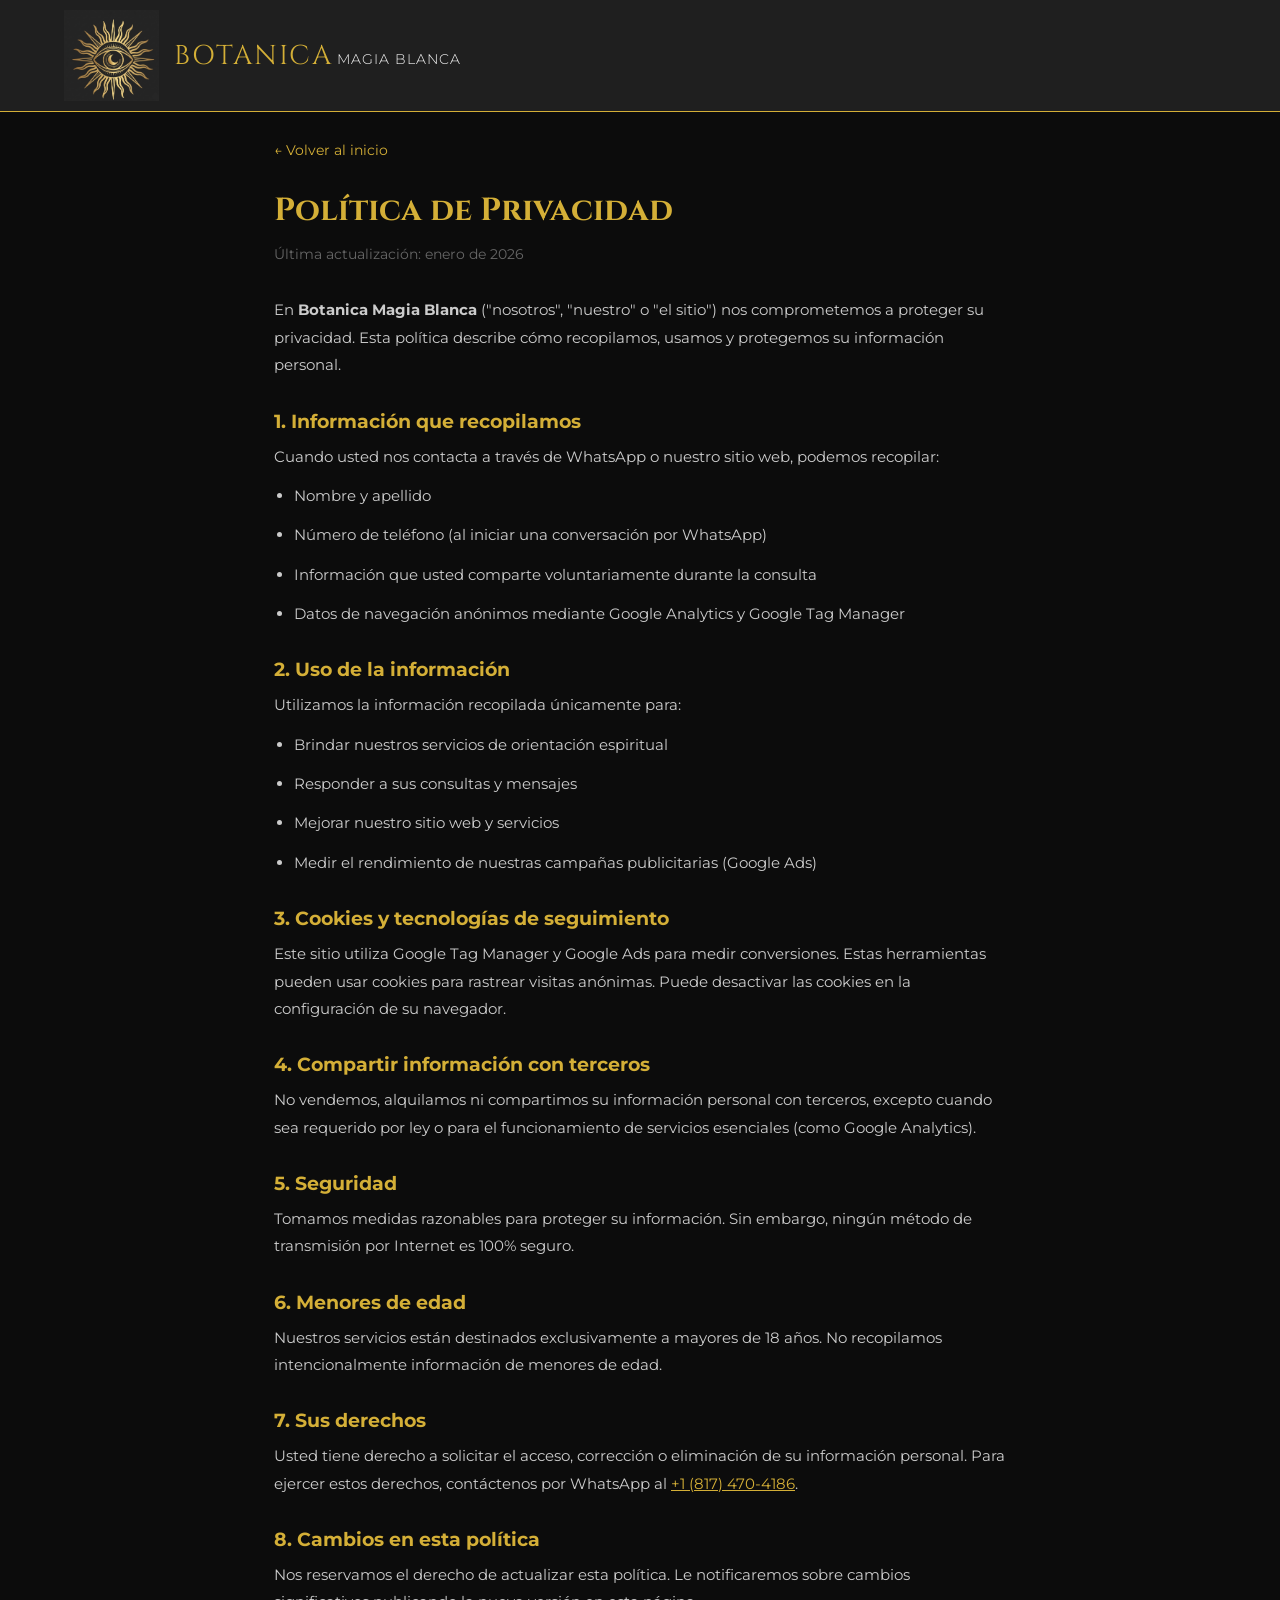
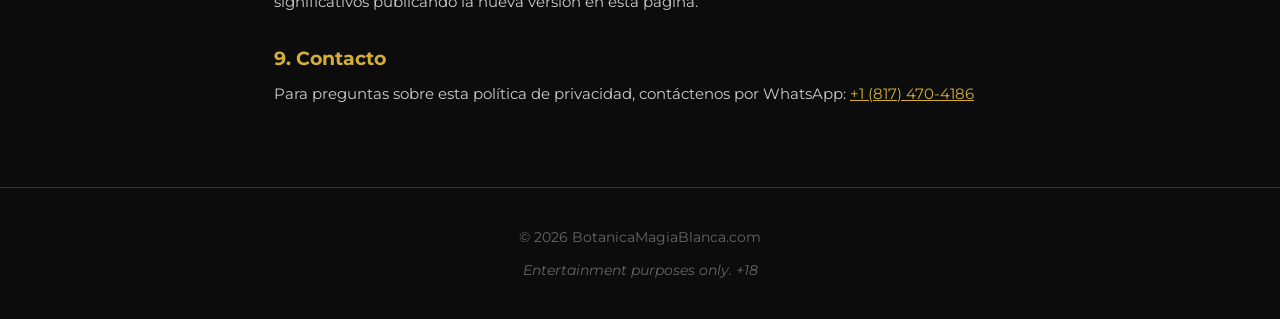
<file: privacidad.html>
<!DOCTYPE html>
<html lang="es">
<head>
    <meta charset="UTF-8">
    <meta name="viewport" content="width=device-width, initial-scale=1.0">
    <title>Política de Privacidad | Botanica Magia Blanca</title>
    <meta name="robots" content="noindex, follow">
    <link href="https://fonts.googleapis.com/css2?family=Cinzel:wght@700&family=Montserrat:wght@300;400;600&display=swap" rel="stylesheet">
    <link rel="stylesheet" href="Style.css">
    <style>
        .legal-page { max-width: 860px; margin: 140px auto 80px; padding: 0 5%; }
        .legal-page h1 { font-family: var(--fuente-titulos); color: var(--dorado); margin-bottom: 10px; }
        .legal-page h2 { color: var(--dorado); font-size: 1.2rem; margin: 30px 0 10px; }
        .legal-page p, .legal-page li { color: #ccc; line-height: 1.8; margin-bottom: 12px; font-size: 0.95rem; }
        .legal-page ul { padding-left: 20px; }
        .legal-page .fecha { color: #666; font-size: 0.85rem; margin-bottom: 30px; }
        .back-link { display: inline-block; margin-bottom: 30px; color: var(--dorado); text-decoration: none; font-size: 0.9rem; }
        .back-link:hover { text-decoration: underline; }
    </style>
</head>
<body>
    <header class="main-header">
        <div class="top-header">
            <div class="logo-container">
                <img src="images/Logo.png" alt="Logo Botanica Magia Blanca" class="logo-simbolo">
                <div class="logo-texto-agrupado">
                    <span class="linea-superior">BOTANICA</span>
                    <span class="linea-inferior">MAGIA BLANCA</span>
                </div>
            </div>
        </div>
    </header>

    <div class="legal-page">
        <a href="index.html" class="back-link">← Volver al inicio</a>
        <h1>Política de Privacidad</h1>
        <p class="fecha">Última actualización: enero de 2026</p>

        <p>En <strong>Botanica Magia Blanca</strong> ("nosotros", "nuestro" o "el sitio") nos comprometemos a proteger su privacidad. Esta política describe cómo recopilamos, usamos y protegemos su información personal.</p>

        <h2>1. Información que recopilamos</h2>
        <p>Cuando usted nos contacta a través de WhatsApp o nuestro sitio web, podemos recopilar:</p>
        <ul>
            <li>Nombre y apellido</li>
            <li>Número de teléfono (al iniciar una conversación por WhatsApp)</li>
            <li>Información que usted comparte voluntariamente durante la consulta</li>
            <li>Datos de navegación anónimos mediante Google Analytics y Google Tag Manager</li>
        </ul>

        <h2>2. Uso de la información</h2>
        <p>Utilizamos la información recopilada únicamente para:</p>
        <ul>
            <li>Brindar nuestros servicios de orientación espiritual</li>
            <li>Responder a sus consultas y mensajes</li>
            <li>Mejorar nuestro sitio web y servicios</li>
            <li>Medir el rendimiento de nuestras campañas publicitarias (Google Ads)</li>
        </ul>

        <h2>3. Cookies y tecnologías de seguimiento</h2>
        <p>Este sitio utiliza Google Tag Manager y Google Ads para medir conversiones. Estas herramientas pueden usar cookies para rastrear visitas anónimas. Puede desactivar las cookies en la configuración de su navegador.</p>

        <h2>4. Compartir información con terceros</h2>
        <p>No vendemos, alquilamos ni compartimos su información personal con terceros, excepto cuando sea requerido por ley o para el funcionamiento de servicios esenciales (como Google Analytics).</p>

        <h2>5. Seguridad</h2>
        <p>Tomamos medidas razonables para proteger su información. Sin embargo, ningún método de transmisión por Internet es 100% seguro.</p>

        <h2>6. Menores de edad</h2>
        <p>Nuestros servicios están destinados exclusivamente a mayores de 18 años. No recopilamos intencionalmente información de menores de edad.</p>

        <h2>7. Sus derechos</h2>
        <p>Usted tiene derecho a solicitar el acceso, corrección o eliminación de su información personal. Para ejercer estos derechos, contáctenos por WhatsApp al <a href="https://wa.me/18174704186" style="color: var(--dorado);">+1 (817) 470-4186</a>.</p>

        <h2>8. Cambios en esta política</h2>
        <p>Nos reservamos el derecho de actualizar esta política. Le notificaremos sobre cambios significativos publicando la nueva versión en esta página.</p>

        <h2>9. Contacto</h2>
        <p>Para preguntas sobre esta política de privacidad, contáctenos por WhatsApp: <a href="https://wa.me/18174704186" style="color: var(--dorado);">+1 (817) 470-4186</a></p>
    </div>

    <footer class="footer">
        <p>&copy; 2026 BotanicaMagiaBlanca.com</p>
        <p class="disclaimer">Entertainment purposes only. +18</p>
    </footer>
</body>
</html>
</file>
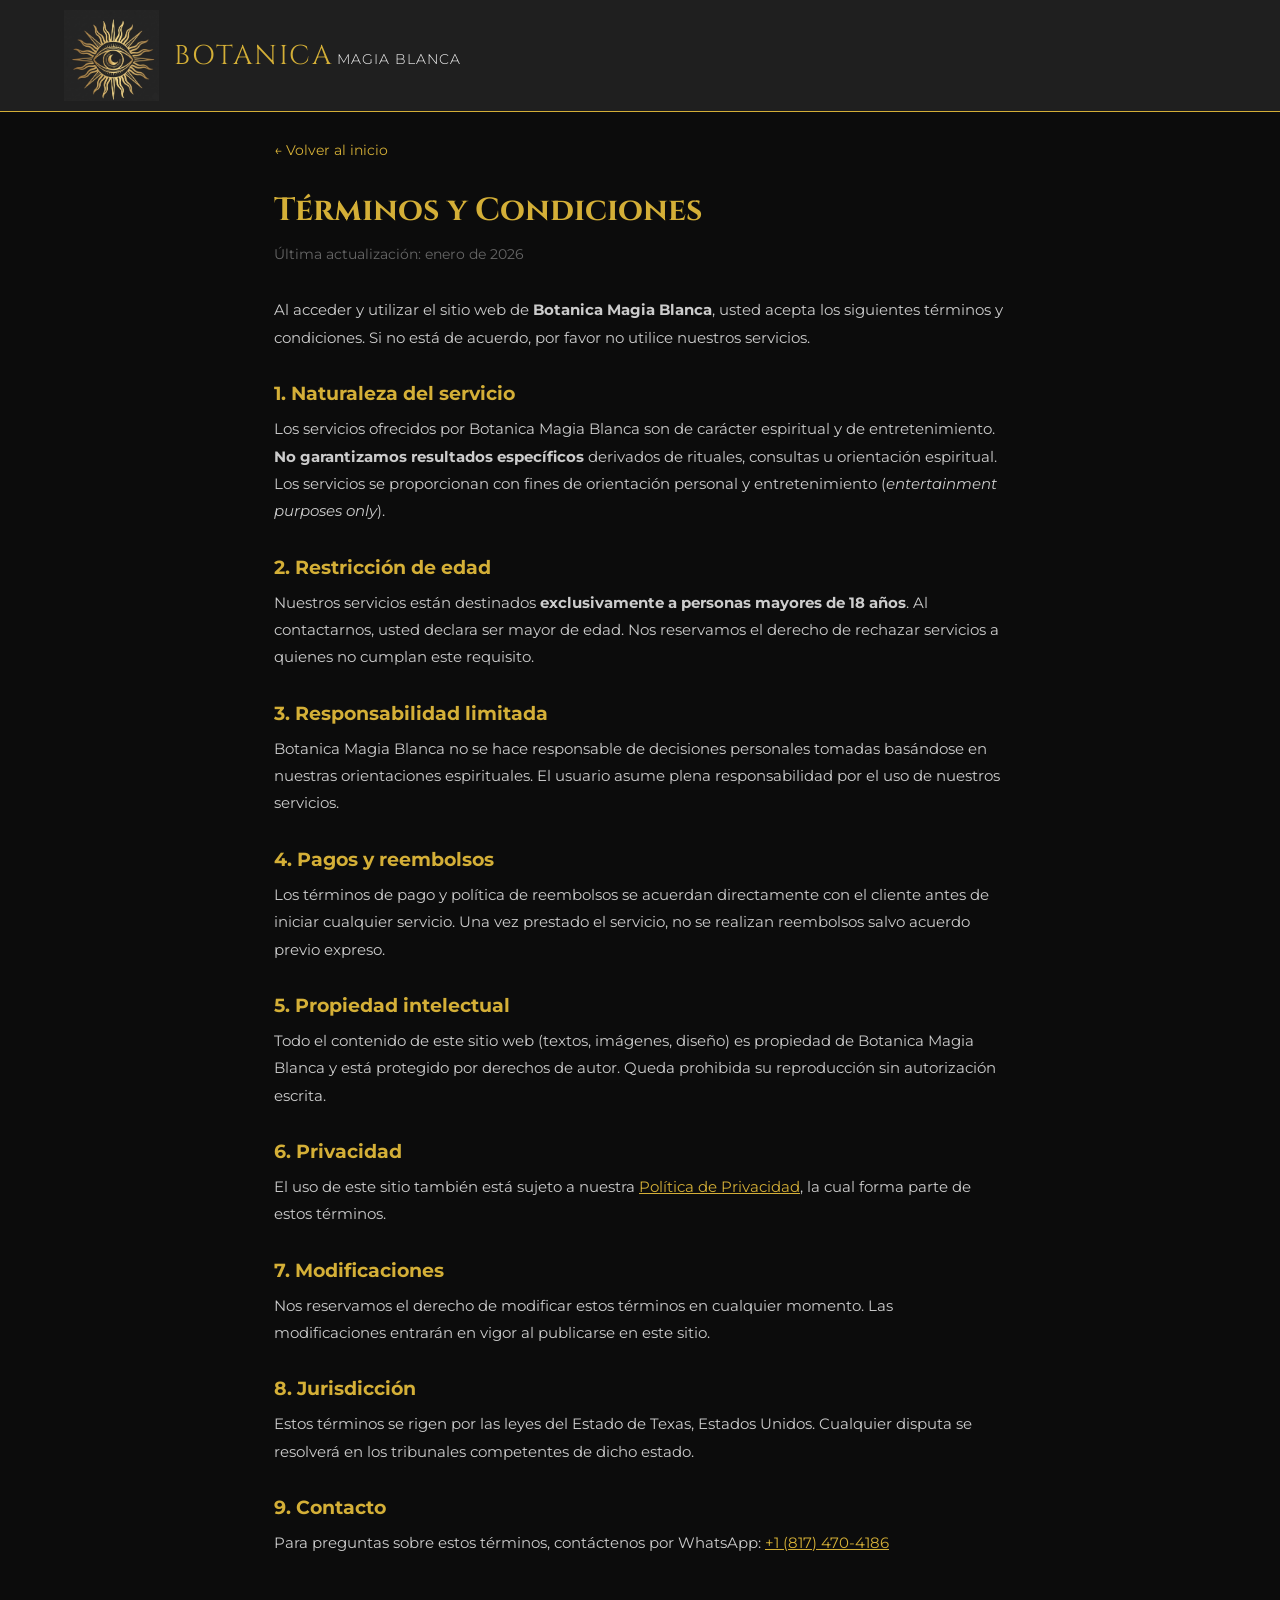
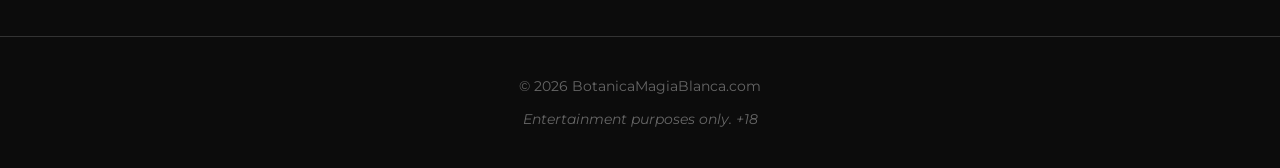
<file: terminos.html>
<!DOCTYPE html>
<html lang="es">
<head>
    <meta charset="UTF-8">
    <meta name="viewport" content="width=device-width, initial-scale=1.0">
    <title>Términos y Condiciones | Botanica Magia Blanca</title>
    <meta name="robots" content="noindex, follow">
    <link href="https://fonts.googleapis.com/css2?family=Cinzel:wght@700&family=Montserrat:wght@300;400;600&display=swap" rel="stylesheet">
    <link rel="stylesheet" href="Style.css">
    <style>
        .legal-page { max-width: 860px; margin: 140px auto 80px; padding: 0 5%; }
        .legal-page h1 { font-family: var(--fuente-titulos); color: var(--dorado); margin-bottom: 10px; }
        .legal-page h2 { color: var(--dorado); font-size: 1.2rem; margin: 30px 0 10px; }
        .legal-page p, .legal-page li { color: #ccc; line-height: 1.8; margin-bottom: 12px; font-size: 0.95rem; }
        .legal-page ul { padding-left: 20px; }
        .legal-page .fecha { color: #666; font-size: 0.85rem; margin-bottom: 30px; }
        .back-link { display: inline-block; margin-bottom: 30px; color: var(--dorado); text-decoration: none; font-size: 0.9rem; }
        .back-link:hover { text-decoration: underline; }
    </style>
</head>
<body>
    <header class="main-header">
        <div class="top-header">
            <div class="logo-container">
                <img src="images/Logo.png" alt="Logo Botanica Magia Blanca" class="logo-simbolo">
                <div class="logo-texto-agrupado">
                    <span class="linea-superior">BOTANICA</span>
                    <span class="linea-inferior">MAGIA BLANCA</span>
                </div>
            </div>
        </div>
    </header>

    <div class="legal-page">
        <a href="index.html" class="back-link">← Volver al inicio</a>
        <h1>Términos y Condiciones</h1>
        <p class="fecha">Última actualización: enero de 2026</p>

        <p>Al acceder y utilizar el sitio web de <strong>Botanica Magia Blanca</strong>, usted acepta los siguientes términos y condiciones. Si no está de acuerdo, por favor no utilice nuestros servicios.</p>

        <h2>1. Naturaleza del servicio</h2>
        <p>Los servicios ofrecidos por Botanica Magia Blanca son de carácter espiritual y de entretenimiento. <strong>No garantizamos resultados específicos</strong> derivados de rituales, consultas u orientación espiritual. Los servicios se proporcionan con fines de orientación personal y entretenimiento (<em>entertainment purposes only</em>).</p>

        <h2>2. Restricción de edad</h2>
        <p>Nuestros servicios están destinados <strong>exclusivamente a personas mayores de 18 años</strong>. Al contactarnos, usted declara ser mayor de edad. Nos reservamos el derecho de rechazar servicios a quienes no cumplan este requisito.</p>

        <h2>3. Responsabilidad limitada</h2>
        <p>Botanica Magia Blanca no se hace responsable de decisiones personales tomadas basándose en nuestras orientaciones espirituales. El usuario asume plena responsabilidad por el uso de nuestros servicios.</p>

        <h2>4. Pagos y reembolsos</h2>
        <p>Los términos de pago y política de reembolsos se acuerdan directamente con el cliente antes de iniciar cualquier servicio. Una vez prestado el servicio, no se realizan reembolsos salvo acuerdo previo expreso.</p>

        <h2>5. Propiedad intelectual</h2>
        <p>Todo el contenido de este sitio web (textos, imágenes, diseño) es propiedad de Botanica Magia Blanca y está protegido por derechos de autor. Queda prohibida su reproducción sin autorización escrita.</p>

        <h2>6. Privacidad</h2>
        <p>El uso de este sitio también está sujeto a nuestra <a href="privacidad.html" style="color: var(--dorado);">Política de Privacidad</a>, la cual forma parte de estos términos.</p>

        <h2>7. Modificaciones</h2>
        <p>Nos reservamos el derecho de modificar estos términos en cualquier momento. Las modificaciones entrarán en vigor al publicarse en este sitio.</p>

        <h2>8. Jurisdicción</h2>
        <p>Estos términos se rigen por las leyes del Estado de Texas, Estados Unidos. Cualquier disputa se resolverá en los tribunales competentes de dicho estado.</p>

        <h2>9. Contacto</h2>
        <p>Para preguntas sobre estos términos, contáctenos por WhatsApp: <a href="https://wa.me/18174704186" style="color: var(--dorado);">+1 (817) 470-4186</a></p>
    </div>

    <footer class="footer">
        <p>&copy; 2026 BotanicaMagiaBlanca.com</p>
        <p class="disclaimer">Entertainment purposes only. +18</p>
    </footer>
</body>
</html>
</file>
<file: Style.css>
:root {
    --dorado: #d4af37;
    --dorado-brillante: #f1c40f; /* Añade esta línea */
    --gris-header: #1f1f1f;
    --oscuro: #0c0c0c;
    --blanco: #f5f5f5;
    --fuente-titulos: 'Cinzel', serif;
    --fuente-cuerpo: 'Montserrat', sans-serif;
}

* {
    margin: 0;
    padding: 0;
    box-sizing: border-box;
}

body {
    background-color: var(--oscuro);
    color: var(--blanco);
    font-family: var(--fuente-cuerpo);
}

/* HEADER Y NAVEGACIÓN */
.main-header {
    background-color: var(--gris-header);
    width: 100%;
    position: fixed;
    top: 0;
    z-index: 1000;
    border-bottom: 1px solid var(--dorado);
}

.top-header {
    display: flex;
    justify-content: space-between;
    align-items: center;
    padding: 10px 5%;
    max-width: 1400px;
    margin: 0 auto;
}

/* --- NUEVA CONFIGURACIÓN DEL LOGO AGRUPADO (CSS) --- */

/* 1. Contenedor principal: Alinea símbolo y texto en fila */
/* --- AJUSTE DE TAMAÑO PARA LOGO Y TEXTO --- */

.logo-container {
    display: flex;
    align-items: center; 
    gap: 15px; 
}

.logo-simbolo {
    max-width: 95px; /* Tamaño aumentado */
    height: auto;
    display: block;
}

.linea-superior {
    font-family: var(--fuente-titulos);
    font-size: 1.7rem; /* Texto más grande y llamativo */
    color: var(--dorado);
    text-transform: uppercase;
    letter-spacing: 2px;
    line-height: 1;
}

.linea-inferior {
    font-family: var(--fuente-cuerpo);
    font-size: 0.9rem;
    color: var(--blanco);
    text-transform: uppercase;
    letter-spacing: 1px;
    font-weight: 300;
}

/* Ajuste para que en pantallas medianas no se vea gigante */
@media (max-width: 1100px) {
    .linea-superior { font-size: 1.5rem; }
    .linea-inferior { font-size: 0.9rem; }
    .logo-simbolo { max-width: 75px; }
}
    
    .logo-container {
        justify-content: center; /* Centra el conjunto símbolo+texto en móvil */
    }
}

.expert-label { color: var(--dorado); font-weight: bold; display: block; font-size: 0.8rem; }
.expert-services { font-size: 0.9rem; color: #ccc; }

.btn-top {
    background: var(--dorado);
    color: #000;
    padding: 10px 20px;
    border-radius: 5px;
    text-decoration: none;
    font-weight: bold;
    font-size: 0.8rem;
    transition: 0.3s;
}

.btn-top:hover { background: #f1c40f; transform: scale(1.05); }

.sub-menu { background: #111; padding: 5px 0; }
.sub-menu ul { display: flex; justify-content: center; list-style: none; flex-wrap: wrap; }
.sub-menu a { color: #fff; text-decoration: none; padding: 10px 20px; font-size: 0.85rem; text-transform: uppercase; transition: 0.3s; }
.sub-menu a:hover { color: var(--dorado); }

/* SECCIONES PRINCIPALES */
.hero-bg {
    /* Actualizado para usar el archivo .png que descargaste */
    background: url('images/amarre-exitoso-limpio.png') no-repeat center center/cover;
    
    /* Mantén el resto de las propiedades igual */
    height: 80vh; 
    margin-top: 110px; 
    width: 100%;
    position: relative;
    z-index: 1; 
}

.hero-overlay {
    background: rgba(0,0,0,0.65);
    height: 100%;
    display: flex;
    align-items: center;
    justify-content: center;
    text-align: center;
    padding: 0 20px;
}

.hero-text h1 { font-family: var(--fuente-titulos); color: var(--dorado); font-size: 3rem; margin-bottom: 20px; }
.hero-text p { font-size: 1.2rem; max-width: 800px; margin: 0 auto 30px; }

.cta-button {
    background-color: var(--dorado);
    color: black;
    padding: 15px 35px;
    text-decoration: none;
    font-weight: bold;
    border-radius: 50px;
    font-size: 1.1rem;
}

/* MAESTRO JOSE */
.maestros-templo { padding: 80px 10%; background: var(--oscuro); }
.maestros-templo h2 { color: var(--dorado); font-family: var(--fuente-titulos); margin-bottom: 25px; text-align: center; }
.check-list ul { list-style: none; margin: 30px 0; display: grid; grid-template-columns: 1fr 1fr; gap: 15px; }
.check-list li { color: #ddd; font-size: 1.1rem; }
.final-call { text-align: center; font-weight: 600; color: var(--dorado); margin-top: 30px; }

/* 7. EXPERIENCIA STATS (ESTILOS FALTANTES) */
.experiencia-stats {
    display: flex;
    justify-content: space-around;
    background: #1a1a1a;
    padding: 50px 10%;
    text-align: center;
    border-top: 1px solid #333;
    border-bottom: 1px solid #333;
}

.stat-item strong { display: block; font-size: 2.5rem; color: var(--dorado); font-family: var(--fuente-titulos); }
.stat-item span { color: #ccc; text-transform: uppercase; font-size: 0.9rem; letter-spacing: 1px; }

/* 8. AUDIOS */
.audios-section { padding: 80px 10%; text-align: center; }
.audios-section h2 { font-family: var(--fuente-titulos); color: var(--dorado); margin-bottom: 40px; }
.audio-grid { display: grid; grid-template-columns: repeat(auto-fit, minmax(280px, 1fr)); gap: 30px; }
.audio-card { background: #1a1a1a; padding: 25px; border-radius: 15px; border: 1px solid #333; }
.audio-card p { margin-bottom: 15px; color: var(--dorado); font-weight: 600; }
audio { width: 100%; filter: sepia(100%) saturate(70%) hue-rotate(10deg); }

/* 10. BOTONES FLOTANTES */
.float-wa {
    position: fixed;
    bottom: 25px;
    display: flex;
    align-items: center;
    background: #25d366;
    color: #fff;
    padding: 12px 20px;
    border-radius: 50px;
    text-decoration: none;
    z-index: 2000;
    font-weight: bold;
    box-shadow: 0 5px 15px rgba(0,0,0,0.4);
    transition: 0.3s;
}

.float-wa:hover { transform: translateY(-5px); }
.float-wa img { width: 22px; margin-right: 10px; }
.left-wa { left: 25px; }
.right-wa { right: 25px; }

/* FOOTER */
.footer { padding: 40px; text-align: center; border-top: 1px solid #333; font-size: 0.9rem; color: #666; }
.disclaimer { margin-top: 15px; font-style: italic; }

/* RESPONSIVE */
@media (max-width: 768px) {
    .top-header { flex-direction: column; gap: 15px; }
    .hero-text h1 { font-size: 2rem; }
    .check-list ul { grid-template-columns: 1fr; }
    .experiencia-stats { flex-direction: column; gap: 30px; }
}

/* --- ESTILOS PARA EL EFECTO MÁQUINA DE ESCRIBIR --- */

/* Color y tamaño para 'Expertos en' (gris o dorado suave) */
.expert-label {
    color: var(--dorado); /* Mantiene tu color original */
    font-weight: bold;
    font-size: 0.8rem;
    display: inline-block; /* Importante para que no salte de línea */
    margin-right: 5px; /* Espacio con el texto animado */
}

/* Color dorado brillante para el texto animado (como en el hover) */
.typed-text-color {
    color: var(--dorado-brillante); /* Color brillante al escribir */
    font-weight: 600;
    font-size: 0.9rem;
    font-family: var(--fuente-cuerpo);
    text-transform: uppercase; /* Para mantener la estética de lista */
}

/* El cursor parpadeante | (efecto de tu imagen 2) */
.typed-cursor {
    opacity: 1;
    color: var(--dorado-brillante);
    -webkit-animation: blink 0.7s infinite;
    -moz-animation: blink 0.7s infinite;
    animation: blink 0.7s infinite;
}

/* Animación para el parpadeo del cursor */
@keyframes blink {
    0% { opacity: 1; }
    50% { opacity: 0; }
    100% { opacity: 1; }
}

/* Ajuste responsive para móviles */
@media (max-width: 768px) {
    .header-info {
        display: block;
        margin: 10px 0;
    }
}

/* --- ESTILOS PARA EL NUEVO TEXTO DEL HEADER-CTA --- */

/* 1. Agrupamos el contenedor para apilar los elementos */
.header-cta {
    display: flex;
    flex-direction: column; /* Apila texto arriba y botón abajo */
    align-items: center; /* Centra horizontalmente */
    text-align: center;
}

/* 2. Estilo para el texto persuasivo "¿Qué esperas para comunicarte?" */
.cta-encabezado {
    font-family: var(--fuente-cuerpo); /* Montserrat para legibilidad */
    font-size: 0.85rem; /* Tamaño discreto para el header */
    color: var(--blanco); /* Color blanco o gris claro */
    margin-bottom: 8px; /* Espacio con el botón de abajo */
    font-weight: 300; /* Un poco más ligero */
    text-transform: uppercase;
    letter-spacing: 1px;
}

/* Ajuste responsive para celulares */
@media (max-width: 768px) {
    .header-cta {
        margin-top: 15px; /* Da espacio si el header se apila */
    }
}

/* --- ESTILOS PARA LA ADVERTENCIA DE EDAD --- */

.advertencia-edad {
    background-color: var(--oscuro); /* Mismo fondo negro de la web */
    padding: 25px 5%;
    border-top: 2px solid #e67e22; /* Borde naranja/dorado suave arriba */
    border-bottom: 2px solid #e67e22; /* Borde naranja/dorado suave abajo */
    text-align: center;
    margin-top: 60px; /* Espacio con la sección anterior */
}

.container-advertencia {
    display: flex;
    justify-content: center;
    align-items: center;
    gap: 20px; /* Espacio entre los iconos y el texto */
    max-width: 900px;
    margin: 0 auto;
}

.icono-advertencia {
    font-size: 2rem; /* Tamaño del icono */
    color: #e67e22; /* Color naranja/dorado para el icono */
    opacity: 0.9;
}

.texto-restriccion {
    font-family: var(--fuente-cuerpo); /* Montserrat */
    font-size: 1.1rem;
    color: var(--blanco); /* Color de texto blanco/gris claro */
    line-height: 1.4;
}

.texto-restriccion strong {
    color: var(--dorado); /* Palabra "Atención" en dorado */
    font-weight: 600;
}

/* Ajuste responsive para celulares */
@media (max-width: 768px) {
    .container-advertencia {
        flex-direction: column; /* Apila iconos y texto en móvil */
        gap: 10px;
    }
    
    .advertencia-edad {
        padding: 20px 5%;
    }
    
    .texto-restriccion {
        font-size: 0.95rem;
    }
}
/* --- SECCIÓN NUESTROS SERVICIOS --- */
.servicios-seccion {
    padding: 80px 5%;
    background-color: var(--oscuro);
    text-align: center;
}

.servicios-seccion h2 {
    font-family: var(--fuente-titulos);
    color: var(--dorado);
    font-size: 2.5rem;
    margin-bottom: 15px;
}

.servicios-intro {
    max-width: 900px;
    margin: 0 auto 50px;
    color: #ccc;
    font-size: 1.1rem;
    line-height: 1.6;
}

/* Rejilla de 3 columnas */
.servicios-grid {
    display: grid;
    grid-template-columns: repeat(auto-fit, minmax(300px, 1fr));
    gap: 30px;
    max-width: 1200px;
    margin: 0 auto;
}

.servicio-card {
    background: #1a1a1a; /* Gris muy oscuro como el header */
    border-radius: 10px;
    overflow: hidden;
    transition: transform 0.3s ease, box-shadow 0.3s ease;
    border-bottom: 3px solid transparent;
}

.servicio-card:hover {
    transform: translateY(-10px);
    border-color: var(--dorado);
    box-shadow: 0 10px 25px rgba(0,0,0,0.5);
}

.servicio-card .img-wrapper {
    height: 200px;
    overflow: hidden;
}

.servicio-card img {
    width: 100%;
    height: 100%;
    object-fit: cover;
    transition: transform 0.5s ease;
}

.servicio-card:hover img {
    transform: scale(1.1);
}

.servicio-card h3 {
    padding: 20px 15px 10px;
    color: var(--dorado);
    font-family: var(--fuente-titulos);
    font-size: 1.2rem;
    text-transform: uppercase;
}

.servicio-card p {
    padding: 0 20px 25px;
    color: #bbb;
    font-size: 0.95rem;
    line-height: 1.5;
}

/* Ajustes móviles */
@media (max-width: 768px) {
    .servicios-seccion h2 { font-size: 2rem; }
    .servicios-grid { grid-template-columns: 1fr; }
}

/* =============================================
   ✅ NUEVOS ESTILOS — CONTACTO Y REDES SOCIALES
   ============================================= */

.contacto-seccion {
    padding: 80px 5%;
    background: #111;
    text-align: center;
}

.contacto-seccion h2 {
    font-family: var(--fuente-titulos);
    color: var(--dorado);
    font-size: 2.5rem;
    margin-bottom: 15px;
}

.contacto-intro {
    max-width: 700px;
    margin: 0 auto 40px;
    color: #ccc;
    font-size: 1rem;
    line-height: 1.6;
}

.contacto-grid {
    display: flex;
    justify-content: center;
    gap: 20px;
    flex-wrap: wrap;
    margin-bottom: 50px;
}

.contacto-card {
    display: flex;
    align-items: center;
    gap: 15px;
    background: #1a1a1a;
    border: 1px solid #333;
    border-radius: 12px;
    padding: 20px 30px;
    text-decoration: none;
    color: var(--blanco);
    transition: 0.3s;
    min-width: 260px;
}

.contacto-card:hover {
    border-color: #25d366;
    transform: translateY(-4px);
    box-shadow: 0 8px 20px rgba(37,211,102,0.2);
}

.contacto-card.urgencia:hover {
    border-color: var(--dorado);
    box-shadow: 0 8px 20px rgba(212,175,55,0.2);
}

.contacto-card img {
    width: 36px;
    height: 36px;
}

.contacto-card strong {
    display: block;
    font-size: 1rem;
    color: #25d366;
    margin-bottom: 4px;
}

.contacto-card.urgencia strong {
    color: var(--dorado);
}

.contacto-card span {
    font-size: 0.9rem;
    color: #aaa;
}

/* Redes sociales */
.redes-titulo {
    color: #aaa;
    font-size: 0.9rem;
    text-transform: uppercase;
    letter-spacing: 2px;
    margin-bottom: 20px;
}

.redes-grid {
    display: flex;
    justify-content: center;
    gap: 16px;
    flex-wrap: wrap;
}

.red-social {
    display: flex;
    align-items: center;
    gap: 10px;
    padding: 12px 24px;
    border-radius: 50px;
    text-decoration: none;
    font-size: 0.9rem;
    font-weight: 600;
    transition: 0.3s;
    color: #fff;
}

.red-social svg {
    width: 20px;
    height: 20px;
}

.red-social.facebook { background: #1877F2; }
.red-social.facebook:hover { background: #0d65da; transform: translateY(-3px); }

.red-social.instagram { background: linear-gradient(45deg, #f09433, #e6683c, #dc2743, #cc2366, #bc1888); }
.red-social.instagram:hover { opacity: 0.9; transform: translateY(-3px); }

.red-social.tiktok { background: #010101; border: 1px solid #333; }
.red-social.tiktok:hover { border-color: #fff; transform: translateY(-3px); }

/* Footer links legales */
.footer-links {
    margin-top: 15px;
    display: flex;
    justify-content: center;
    align-items: center;
    gap: 10px;
    font-size: 0.8rem;
}

.footer-links a {
    color: #888;
    text-decoration: none;
    transition: 0.2s;
}

.footer-links a:hover { color: var(--dorado); }
.footer-links span { color: #555; }

/* Responsive contacto */
@media (max-width: 768px) {
    .contacto-grid { flex-direction: column; align-items: center; }
    .contacto-card { width: 100%; max-width: 340px; justify-content: center; }
    .redes-grid { gap: 12px; }
    .red-social { padding: 10px 18px; font-size: 0.85rem; }
}

/* TESTIMONIOS */
.testimonios-section { padding: 80px 5%; background: #0d0d0d; text-align: center; }
.testimonios-section h2 { font-family: var(--fuente-titulos); color: var(--dorado); font-size: 2.5rem; margin-bottom: 15px; }
.testimonios-grid { display: flex; justify-content: center; flex-wrap: wrap; gap: 20px; margin: 40px 0; }
.testimonio-img { width: 200px; border-radius: 12px; border: 2px solid #333; transition: 0.3s; }
.testimonio-img:hover { border-color: var(--dorado); transform: scale(1.03); }
.videos-grid { display: flex; justify-content: center; flex-wrap: wrap; gap: 30px; margin-top: 20px; }
.video-card { background: #1a1a1a; border-radius: 12px; padding: 20px; max-width: 380px; border: 1px solid #333; }
.video-card p { color: var(--dorado); margin-bottom: 12px; font-size: 0.9rem; }
.video-card iframe { width: 100%; height: 220px; border-radius: 8px; border: none; }

/* ANIMACIÓN PULSO — Botón Chat Maestro */
@keyframes pulso {
    0%   { transform: scale(1); box-shadow: 0 5px 15px rgba(37,211,102,0.4); }
    50%  { transform: scale(1.1); box-shadow: 0 8px 25px rgba(37,211,102,0.7); }
    100% { transform: scale(1); box-shadow: 0 5px 15px rgba(37,211,102,0.4); }
}

.left-wa {
    animation: pulso 1.8s ease-in-out infinite;
}

.left-wa:hover {
    animation: none;
    transform: translateY(-5px);
}
</file>
